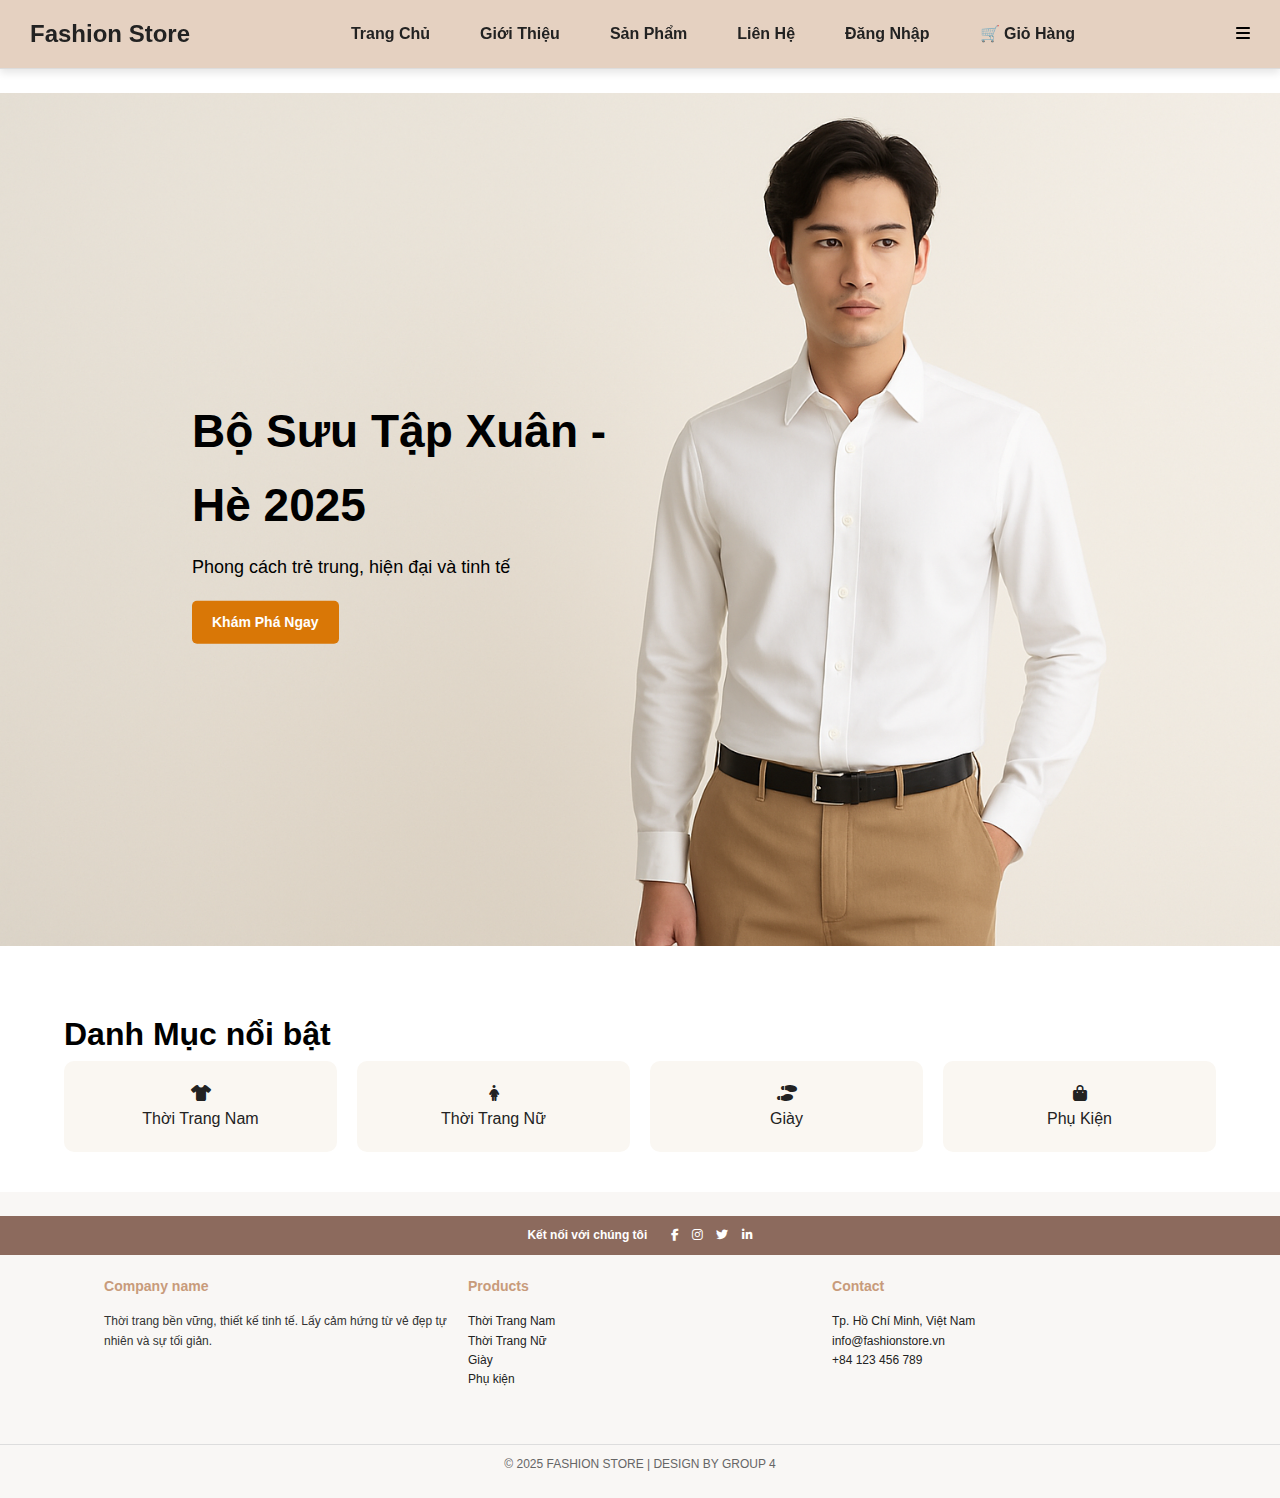
<file: index.html>
<!DOCTYPE html>
<html lang="en">
  <head>
    <meta charset="UTF-8" />
    <meta name="viewport" content="width=device-width, initial-scale=1.0" />
    <title>Fashion Store</title>
    <link rel="stylesheet" href="access/css/base.css" />
    <link rel="stylesheet" href="access/css/index.css" />

    <!-- Font Awesome CDN -->
    <link
      rel="stylesheet"
      href="https://cdnjs.cloudflare.com/ajax/libs/font-awesome/6.5.0/css/all.min.css"
    />
  </head>
  <body>
    <header class="navbar">
      <nav class="navbar__container">
        <a href="index.html" class="navbar__logo">Fashion Store</a>
        <ul class="navbar__menu">
          <li class="navbar__item">
            <a href="index.html" class="navbar__link">Trang Chủ</a>
          </li>

          <li class="navbar__item">
            <a href="about.html" class="navbar__link">Giới Thiệu</a>
          </li>

          <li class="navbar__item">
            <a href="product.html" class="navbar__link">Sản Phẩm</a>
          </li>

          <li class="navbar__item">
            <a href="contact.html" class="navbar__link">Liên Hệ</a>
          </li>

          <li class="navbar__item">
            <a href="login.html" class="navbar__link">Đăng Nhập</a>
          </li>

          <li class="navbar__item">
            <a href="cart.html" class="navbar__link navbar__link--cart"
              >🛒 Giỏ Hàng</a
            >
          </li>
        </ul>
        <div class="navbar_menu">
          <i class="fa-solid fa-bars"></i>
        </div>
      </nav>
    </header>
    <main>
      <!-- banner -->
      <section class="banner">
        <div>
          <img
            class="banner__img"
            src="access/imgs/model.png"
            alt="model img"
          />
        </div>
        <div class="banner__text">
          <h1 class="banner__tilte mb-2">Bộ Sưu Tập Xuân - Hè 2025</h1>
          <p class="banner__subtitle mb-4">
            Phong cách trẻ trung, hiện đại và tinh tế
          </p>
          <a href="product.html" class="banner__btn btn primary"
            >Khám Phá Ngay</a
          >
        </div>
      </section>

      <section class="categories">
        <h1 class="categories_title">Danh Mục nổi bật</h1>
        <div class="categories_list">
          <a href="product.html" class="category">
            <i class="fa-solid fa-shirt"></i>
            <p>Thời Trang Nam</p>
          </a>
          <a href="product.html" class="category">
            <i class="fa-solid fa-person-dress"></i>
            <p>Thời Trang Nữ</p>
          </a>
          <a href="product.html" class="category">
            <i class="fa-solid fa-shoe-prints"></i>
            <p>Giày</p>
          </a>
          <a href="product.html" class="category">
            <i class="fa-solid fa-bag-shopping"></i>
            <p>Phụ Kiện</p>
          </a>
        </div>
      </section>
    </main>
    <footer class="footer">
      <div class="footer__top">
        <div class="footer__social">
          <span class="footer__social--text">Kết nối với chúng tôi</span>
          <a class="footer__social--link" href="#"
            ><i class="fa-brands fa-facebook-f"></i
          ></a>
          <a class="footer__social--link" href="#"
            ><i class="fa-brands fa-instagram"></i
          ></a>
          <a class="footer__social--link" href="#"
            ><i class="fa-brands fa-twitter"></i
          ></a>
          <a class="footer__social--link" href="#"
            ><i class="fa-brands fa-linkedin-in"></i
          ></a>
        </div>
      </div>
      <div class="footer__content">
        <div class="footer__column footer__company">
          <h3 class="footter__title">Company name</h3>
          <p class="footer__text">
            Thời trang bền vững, thiết kế tinh tế. Lấy cảm hứng từ vẻ đẹp tự
            nhiên và sự tối giản.
          </p>
        </div>

        <div class="footer__column footer__product">
          <h3 class="footter__title">Products</h3>
          <ul class="footer__list">
            <li class="footer__items">
              <a class="footer__items" href="product.html">Thời Trang Nam</a>
            </li>
            <li class="footer__items">
              <a class="footer__items" href="product.html">Thời Trang Nữ</a>
            </li>
            <li class="footer__items">
              <a class="footer__items" href="product.html">Giày</a>
            </li>
            <li class="footer__items">
              <a class="footer__items" href="product.html">Phụ kiện</a>
            </li>
          </ul>
        </div>

        <div class="footer__column footer__contact">
          <h3 class="footter__title">Contact</h3>
          <ul class="footer__list">
            <li class="footer__items">Tp. Hồ Chí Minh, Việt Nam</li>
            <li class="footer__items">info@fashionstore.vn</li>
            <li class="footer__items">+84 123 456 789</li>
          </ul>
        </div>
      </div>
      <div class="footer__bottom">
        <p class="footer__coppyright">
          © 2025 FASHION STORE | DESIGN BY GROUP 4
        </p>
      </div>
    </footer>
  </body>
</html>
</file>
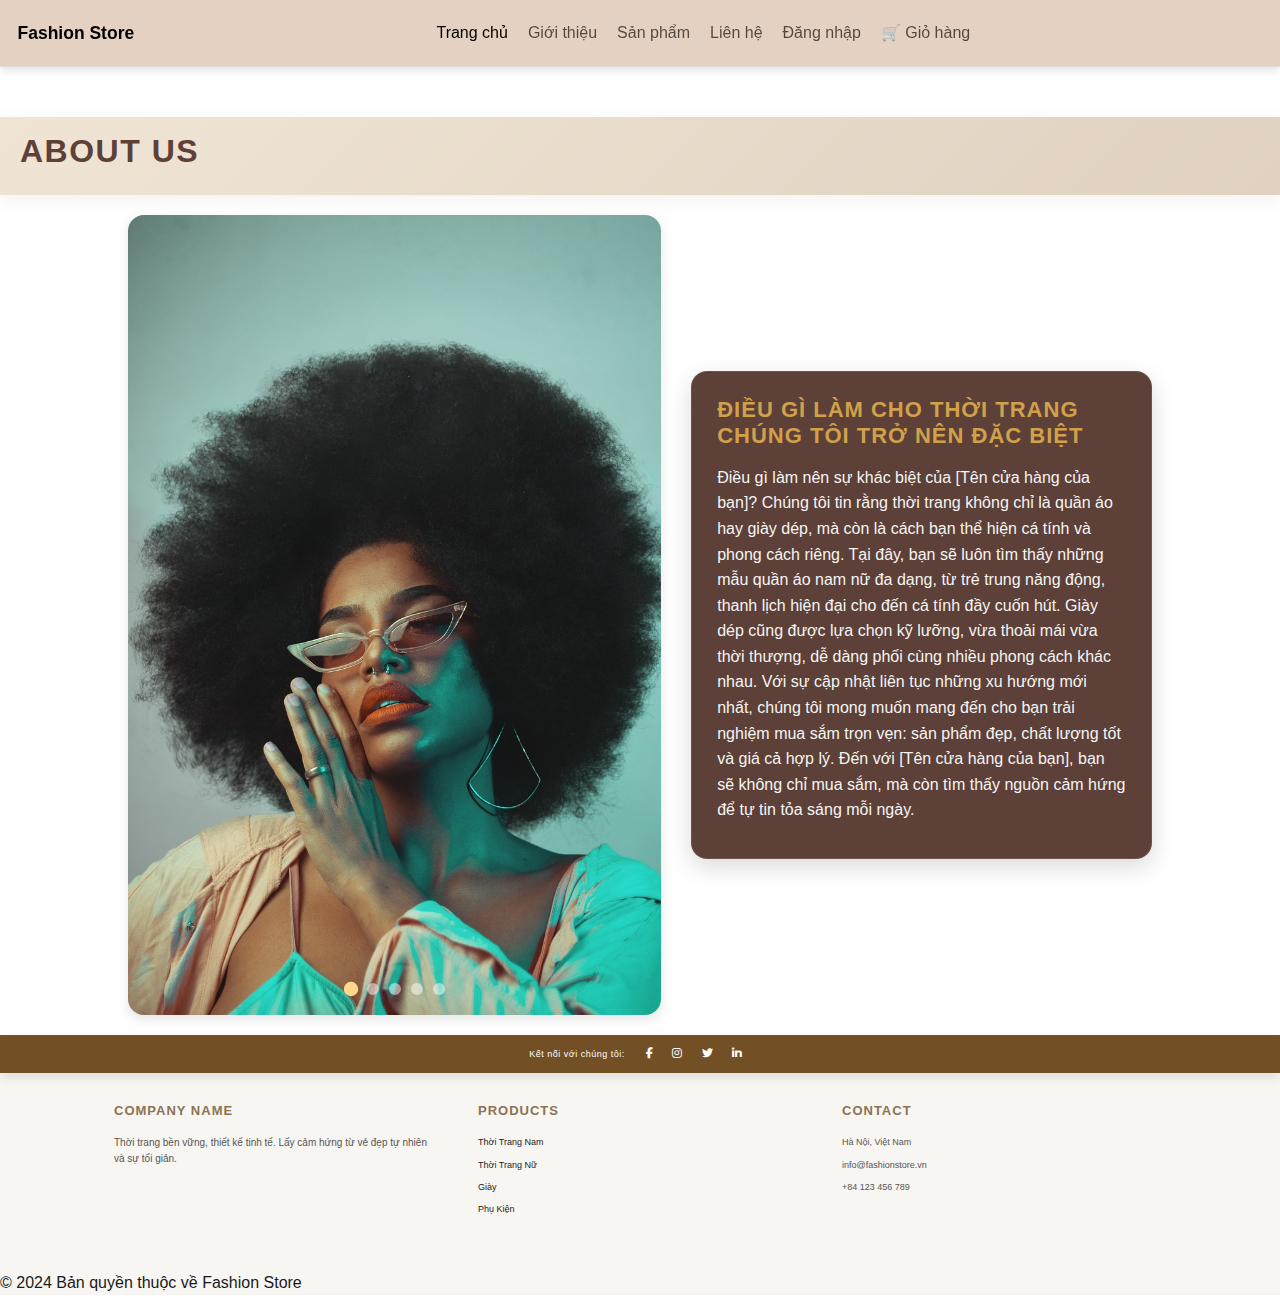
<file: about.html>
<!DOCTYPE html>
<html lang="en">
  <head>
    <meta charset="UTF-8" />
    <meta name="viewport" content="width=device-width, initial-scale=1.0" />
    <title>Document</title>
    <link
      href="https://cdn.jsdelivr.net/npm/bootstrap@5.3.3/dist/css/bootstrap.min.css"
      rel="stylesheet"
    />

    <link rel="stylesheet" href="access/css/base.css" />
    <link rel="stylesheet" href="access/css/about.css" />
    <link rel="stylesheet" href="access/css/index.css" />
    <link
      rel="stylesheet"
      href="https://cdnjs.cloudflare.com/ajax/libs/font-awesome/6.5.1/css/all.min.css"
      integrity="sha512-..."
      crossorigin="anonymous"
    />
  </head>
  <body>
    <header>
      <nav class="navbar navbar-expand-lg px-3 py-4 fixed-top">
        <div class="container-fluid">
          <a href="index.html" class="navbar-brand fs-3 fw-bold"
            >Fashion Store</a
          >
          <button
            class="navbar-toggler"
            type="button"
            data-bs-toggle="collapse"
            data-bs-target="#navbarNav"
          >
            <span class="navbar-toggler-icon"></span>
          </button>

          <div
            class="collapse navbar-collapse justify-content-lg-center justify-content-center text-center"
            id="navbarNav"
          >
            <ul class="navbar-nav gap-3">
              <li class="nav-item">
                <a class="nav-link active" aria-current="page" href="index.html"
                  >Trang chủ</a
                >
              </li>
              <li class="nav-item">
                <a class="nav-link" href="about.html">Giới thiệu</a>
              </li>
              <li class="nav-item">
                <a class="nav-link" href="product.html">Sản phẩm</a>
              </li>
              <li class="nav-item">
                <a class="nav-link" href="contact.html">Liên hệ</a>
              </li>
              <li class="nav-item">
                <a class="nav-link" href="login.html">Đăng nhập</a>
              </li>
              <li class="nav-item">
                <a class="nav-link" href="cart.html">🛒 Giỏ hàng</a>
              </li>
            </ul>
          </div>
        </div>
      </nav>
    </header>
    <main>
      <section class="section">
        <h1>ABOUT US</h1>
      </section>

      <div class="container">
        <div class="img-section">
          <div class="slideshow">
            <div class="slide active">
              <img
                src="access/img/woman-6466907_1280.jpg"
                alt="Fashion Model 1"
              />
            </div>
            <div class="slide">
              <img
                src="access/img/fashion-model-looks-at-camera.jpg"
                alt="Fashion Model 2"
              />
            </div>
            <div class="slide">
              <img
                src="access/img/woman-9230049_1280.jpg"
                alt="Fashion Model 3"
              />
            </div>
            <div class="slide">
              <img
                src="access/img/man-9182458_1280.jpg"
                alt="Fashion Model 4"
              />
            </div>
            <div class="slide">
              <img
                src="access/img/pexels-frendsmans-1926769.jpg"
                alt="Fashion Model 5"
              />
            </div>

            <!-- Dots điều hướng -->
            <div class="dots">
              <span class="dot active"></span>
              <span class="dot"></span>
              <span class="dot"></span>
              <span class="dot"></span>
              <span class="dot"></span>
            </div>
          </div>
        </div>

        <div class="content-section">
          <h2>Điều gì làm cho thời trang chúng tôi trở nên đặc biệt</h2>
          <p>
            Điều gì làm nên sự khác biệt của [Tên cửa hàng của bạn]? Chúng tôi
            tin rằng thời trang không chỉ là quần áo hay giày dép, mà còn là
            cách bạn thể hiện cá tính và phong cách riêng. Tại đây, bạn sẽ luôn
            tìm thấy những mẫu quần áo nam nữ đa dạng, từ trẻ trung năng động,
            thanh lịch hiện đại cho đến cá tính đầy cuốn hút. Giày dép cũng được
            lựa chọn kỹ lưỡng, vừa thoải mái vừa thời thượng, dễ dàng phối cùng
            nhiều phong cách khác nhau. Với sự cập nhật liên tục những xu hướng
            mới nhất, chúng tôi mong muốn mang đến cho bạn trải nghiệm mua sắm
            trọn vẹn: sản phẩm đẹp, chất lượng tốt và giá cả hợp lý. Đến với
            [Tên cửa hàng của bạn], bạn sẽ không chỉ mua sắm, mà còn tìm thấy
            nguồn cảm hứng để tự tin tỏa sáng mỗi ngày.
          </p>
        </div>
      </div>
    </main>
    <footer>
      <div class="social-bar">
        <span>Kết nối với chúng tôi:</span>
        <a href="#"><i class="fab fa-facebook-f"></i></a>
        <a href="#"><i class="fab fa-instagram"></i></a>
        <a href="#"><i class="fab fa-twitter"></i></a>
        <a href="#"><i class="fab fa-linkedin-in"></i></a>
      </div>

      <!-- Nội dung chính -->
      <div class="footer-content">
        <div class="footer-column">
          <h4>COMPANY NAME</h4>
          <p>
            Thời trang bền vững, thiết kế tinh tế. Lấy cảm hứng từ vẻ đẹp tự
            nhiên và sự tối giản.
          </p>
        </div>

        <div class="footer-column">
          <h4>PRODUCTS</h4>
          <ul>
            <li><a href="#">Thời Trang Nam</a></li>
            <li><a href="#">Thời Trang Nữ</a></li>
            <li><a href="#">Giày</a></li>
            <li><a href="#">Phụ Kiện</a></li>
          </ul>
        </div>

        <div class="footer-column">
          <h4>CONTACT</h4>
          <ul>
            <li><i class="icon-location"></i> Hà Nội, Việt Nam</li>
            <li><i class="icon-email"></i> info@fashionstore.vn</li>
            <li><i class="icon-phone"></i> +84 123 456 789</li>
          </ul>
        </div>
      </div>
      <p>&copy; 2024 Bản quyền thuộc về Fashion Store</p>
    </footer>
    <script src="access/script/about.js"></script>
    <script
      src="https://cdn.jsdelivr.net/npm/@popperjs/core@2.11.8/dist/umd/popper.min.js"
      integrity="sha384-I7E8VVD/ismYTF4hNIPjVp/Zjvgyol6VFvRkX/vR+Vc4jQkC+hVqc2pM8ODewa9r"
      crossorigin="anonymous"
    ></script>
    <script
      src="https://cdn.jsdelivr.net/npm/bootstrap@5.3.8/dist/js/bootstrap.min.js"
      integrity="sha384-G/EV+4j2dNv+tEPo3++6LCgdCROaejBqfUeNjuKAiuXbjrxilcCdDz6ZAVfHWe1Y"
      crossorigin="anonymous"
    ></script>
  </body>
</html>
</file>
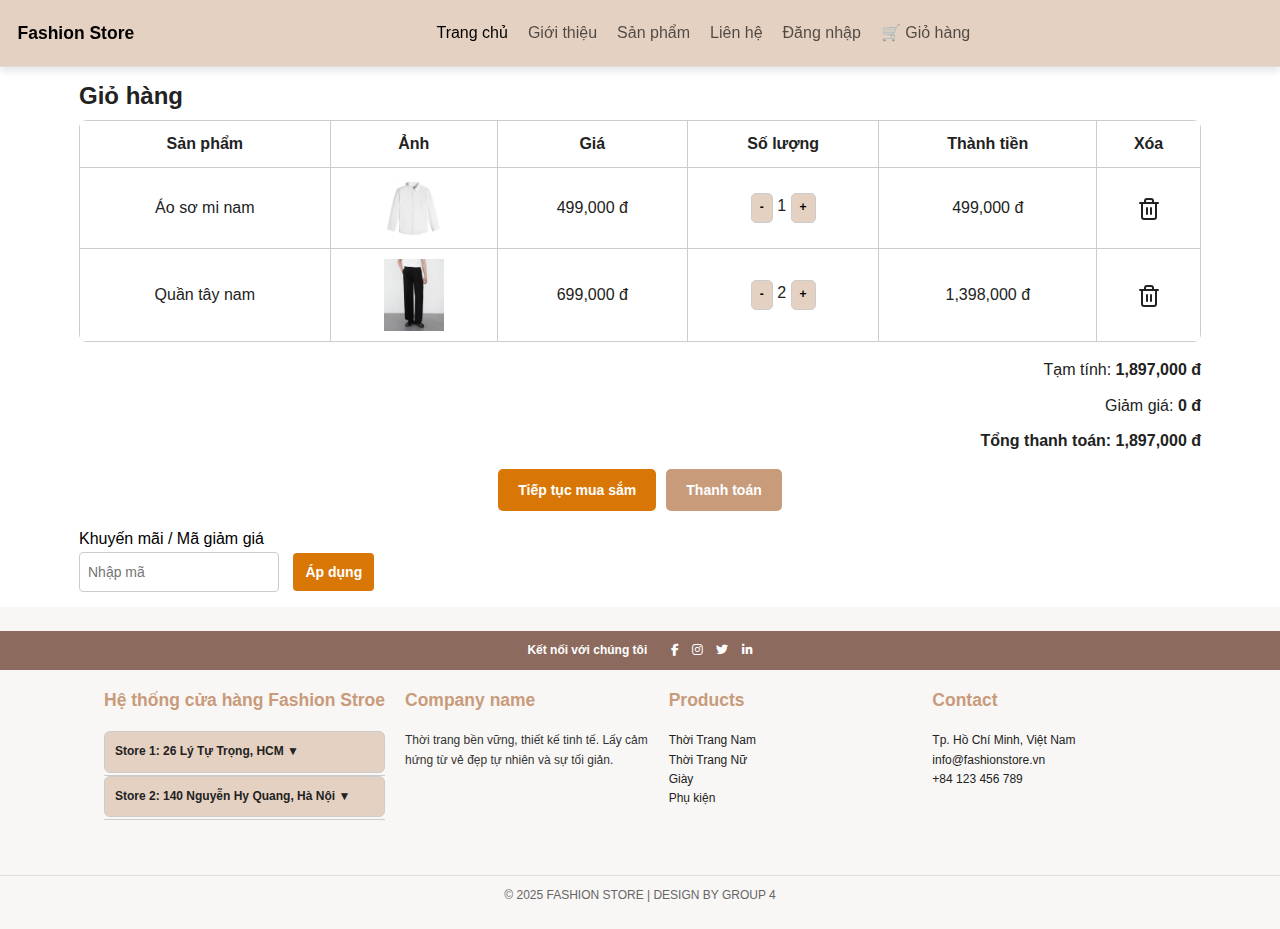
<file: cart.html>
<!DOCTYPE html>
<html lang="vi">
  <head>
    <meta charset="UTF-8" />
    <meta name="viewport" content="width=device-width, initial-scale=1.0" />
    <title>Giỏ hàng</title>
    <link
      href="https://cdn.jsdelivr.net/npm/bootstrap@5.3.3/dist/css/bootstrap.min.css"
      rel="stylesheet"
    />

    <link rel="stylesheet" href="access/css/base.css" />
    <link rel="stylesheet" href="access/css/cart.css" />
    <link rel="stylesheet" href="access/css/index.css" />

    <!-- Font Awesome CDN -->
    <link
      rel="stylesheet"
      href="https://cdnjs.cloudflare.com/ajax/libs/font-awesome/6.5.0/css/all.min.css"
    />
  </head>

  <body>
    <!-- ==========================
         HEADER
         .cart-header             : toàn bộ header giỏ hàng
         .cart-header__row        : chứa logo và menu
         .cart-header__logo       : logo
         .cart-header__nav        : menu điều hướng
    =========================== -->
    <header>
      <nav class="navbar navbar-expand-lg px-3 py-4 fixed-top">
        <div class="container-fluid">
          <a href="index.html" class="navbar-brand fs-3 fw-bold"
            >Fashion Store</a
          >
          <button
            class="navbar-toggler"
            type="button"
            data-bs-toggle="collapse"
            data-bs-target="#navbarNav"
          >
            <span class="navbar-toggler-icon"></span>
          </button>

          <div
            class="collapse navbar-collapse justify-content-lg-center justify-content-center text-center"
            id="navbarNav"
          >
            <ul class="navbar-nav gap-3">
              <li class="nav-item">
                <a class="nav-link active" aria-current="page" href="index.html"
                  >Trang chủ</a
                >
              </li>
              <li class="nav-item">
                <a class="nav-link" href="about.html">Giới thiệu</a>
              </li>
              <li class="nav-item">
                <a class="nav-link" href="product.html">Sản phẩm</a>
              </li>
              <li class="nav-item">
                <a class="nav-link" href="contact.html">Liên hệ</a>
              </li>
              <li class="nav-item">
                <a class="nav-link" href="login.html">Đăng nhập</a>
              </li>
              <li class="nav-item">
                <a class="nav-link" href="cart.html">🛒 Giỏ hàng</a>
              </li>
            </ul>
          </div>
        </div>
      </nav>
    </header>
    <!-- ==========================
         MAIN CONTENT
         .cart-main                : container chính của trang giỏ hàng
    =========================== -->
    <main class="cart-main container mt-4 mb-4">
      <!-- Tiêu đề -->
      <!-- .cart-title              : tiêu đề chính "Giỏ hàng" -->
      <h1 class="cart-title mb-3">Giỏ hàng</h1>

      <!-- Bảng giỏ hàng -->
      <!-- .cart-table-wrapper      : khung chứa bảng, có scroll ngang nếu cần -->
      <!-- .cart-table              : bảng hiển thị sản phẩm -->
      <!-- .cart-item               : mỗi hàng sản phẩm -->
      <!-- .cart-item__image        : ảnh sản phẩm -->
      <!-- .cart-item__qty-btn      : nút +/- số lượng -->
      <!-- .cart-item__qty          : hiển thị số lượng -->
      <!-- .cart-item__remove       : nút xóa sản phẩm -->
      <div class="cart-table-wrapper">
        <table class="cart-table mb-4">
          <thead>
            <tr>
              <th>Sản phẩm</th>
              <th>Ảnh</th>
              <th>Giá</th>
              <th>Số lượng</th>
              <th>Thành tiền</th>
              <th>Xóa</th>
            </tr>
          </thead>
          <tbody>
            <tr class="cart-item">
              <td>Áo sơ mi nam</td>
              <td>
                <img
                  src="./access/img/ao-so-mi.jpg"
                  alt="Áo sơ mi"
                  class="cart-item__image"
                />
              </td>
              <td>499,000 đ</td>
              <td>
                <button class="cart-item__qty-btn">-</button>
                <span class="cart-item__qty">1</span>
                <button class="cart-item__qty-btn">+</button>
              </td>
              <td>499,000 đ</td>
              <td>
                <button class="cart-item__remove">
                  <!-- SVG icon thùng rác -->
                  <svg
                    xmlns="http://www.w3.org/2000/svg"
                    width="24"
                    height="24"
                    viewBox="0 0 24 24"
                    fill="none"
                    stroke="currentColor"
                    stroke-width="2"
                    stroke-linecap="round"
                    stroke-linejoin="round"
                    class="lucide lucide-trash-2"
                  >
                    <path d="M10 11v6" />
                    <path d="M14 11v6" />
                    <path d="M19 6v14a2 2 0 0 1-2 2H7a2 2 0 0 1-2-2V6" />
                    <path d="M3 6h18" />
                    <path d="M8 6V4a2 2 0 0 1 2-2h4a2 2 0 0 1 2 2v2" />
                  </svg>
                </button>
              </td>
            </tr>

            <tr class="cart-item">
              <td>Quần tây nam</td>
              <td>
                <img
                  src="access/img/quan-tay.jpg"
                  alt="Quần tây"
                  class="cart-item__image"
                />
              </td>
              <td>699,000 đ</td>
              <td>
                <button class="cart-item__qty-btn">-</button>
                <span class="cart-item__qty">2</span>
                <button class="cart-item__qty-btn">+</button>
              </td>
              <td>1,398,000 đ</td>
              <td>
                <button class="cart-item__remove">
                  <!-- SVG icon thùng rác -->
                  <svg
                    xmlns="http://www.w3.org/2000/svg"
                    width="24"
                    height="24"
                    viewBox="0 0 24 24"
                    fill="none"
                    stroke="currentColor"
                    stroke-width="2"
                    stroke-linecap="round"
                    stroke-linejoin="round"
                    class="lucide lucide-trash-2"
                  >
                    <path d="M10 11v6" />
                    <path d="M14 11v6" />
                    <path d="M19 6v14a2 2 0 0 1-2 2H7a2 2 0 0 1-2-2V6" />
                    <path d="M3 6h18" />
                    <path d="M8 6V4a2 2 0 0 1 2-2h4a2 2 0 0 1 2 2v2" />
                  </svg>
                </button>
              </td>
            </tr>
          </tbody>
        </table>
      </div>

      <!-- Tổng cộng -->
      <!-- .cart-summary            : hiển thị tạm tính, giảm giá, tổng thanh toán -->
      <div class="cart-summary mb-4 text-right">
        <p>Tạm tính: <strong>1,897,000 đ</strong></p>
        <p>Giảm giá: <strong>0 đ</strong></p>
        <p><b>Tổng thanh toán: 1,897,000 đ</b></p>
      </div>

      <!-- Nút hành động -->
      <!-- .cart-actions            : container các nút hành động -->
      <!-- .cart-actions__btn        : nút chung -->
      <!-- .cart-actions__btn--primary : nút thanh toán -->
      <!-- .cart-actions__btn--accent  : nút tiếp tục mua sắm -->

      <div class="cart-actions text-center mb-4">
        <a
          href="product.html"
          class="cart-actions__btn cart-actions__btn--accent"
        >
          Tiếp tục mua sắm
        </a>
        <a
          href="javascript:void(0)"
          class="cart-actions__btn cart-actions__btn--primary"
          onclick="window.location.reload();"
        >
          Thanh toán
        </a>
      </div>

      <!-- Khuyến mãi -->
      <!-- .cart-discount           : container nhập mã giảm giá -->
      <!-- .cart-discount__input     : input nhập mã -->
      <!-- .cart-discount__btn       : nút áp dụng -->
      <!-- .cart-discount__btn--accent : nút áp dụng màu accent -->
      <div class="cart-discount mb-4">
        <label for="discount">Khuyến mãi / Mã giảm giá</label><br />
        <input
          type="text"
          id="discount"
          class="cart-discount__input"
          placeholder="Nhập mã"
        />
        <button
          type="button"
          class="cart-discount__btn cart-discount__btn--accent"
          onclick="window.location.reload();"
        >
          Áp dụng
        </button>
      </div>
    </main>
    <!-- HỆ THỐNG CỬA HÀNG (Accordion) -->
    <!-- .cart-store-locations          : section chứa danh sách cửa hàng -->
    <!-- .cart-store-accordion__item     : mỗi cửa hàng 1 item -->
    <!-- .cart-store-accordion__toggle   : checkbox ẩn điều khiển mở/đóng -->
    <!-- .cart-store-accordion__label    : nhãn cửa hàng có mũi tên -->
    <!-- .cart-store-accordion__content  : nội dung chi tiết cửa hàng -->
    <!-- .cart-store-accordion__social-links : danh sách social links -->
    <!-- FOOTER -->
    <!-- .cart-footer              : footer của trang giỏ hàng -->
    <footer class="footer">
      <div class="footer__top">
        <div class="footer__social">
          <span class="footer__social--text">Kết nối với chúng tôi</span>
          <a class="footer__social--link" href="#"
            ><i class="fa-brands fa-facebook-f"></i
          ></a>
          <a class="footer__social--link" href="#"
            ><i class="fa-brands fa-instagram"></i
          ></a>
          <a class="footer__social--link" href="#"
            ><i class="fa-brands fa-twitter"></i
          ></a>
          <a class="footer__social--link" href="#"
            ><i class="fa-brands fa-linkedin-in"></i
          ></a>
        </div>
      </div>
      <div class="footer__content">
        <section class="cart-store-locations mb-4">
          <h3 class="footter__title">Hệ thống cửa hàng Fashion Stroe</h3>

          <!-- Store 1 -->
          <div class="cart-store-accordion__item">
            <input
              type="checkbox"
              id="store1"
              class="cart-store-accordion__toggle"
            />
            <label for="store1" class="cart-store-accordion__label">
              Store 1: 26 Lý Tự Trọng, HCM ▼
            </label>
            <div class="cart-store-accordion__content">
              <p>Email: store1@fashionstore.com</p>
              <p>Hotline: 1900 1234</p>
            </div>
          </div>

          <!-- Store 2 -->
          <div class="cart-store-accordion__item">
            <input
              type="checkbox"
              id="store2"
              class="cart-store-accordion__toggle"
            />
            <label for="store2" class="cart-store-accordion__label">
              Store 2: 140 Nguyễn Hy Quang, Hà Nội ▼
            </label>
            <div class="cart-store-accordion__content">
              <p>Email: store2@fashionstore.com</p>
              <p>Hotline: 1900 5678</p>
            </div>
          </div>
        </section>
        <div class="footer__column footer__company">
          <h3 class="footter__title">Company name</h3>
          <p class="footer__text">
            Thời trang bền vững, thiết kế tinh tế. Lấy cảm hứng từ vẻ đẹp tự
            nhiên và sự tối giản.
          </p>
        </div>

        <div class="footer__column footer__product">
          <h3 class="footter__title">Products</h3>
          <ul class="footer__list">
            <li class="footer__items">
              <a class="footer__items" href="product.html">Thời Trang Nam</a>
            </li>
            <li class="footer__items">
              <a class="footer__items" href="product.html">Thời Trang Nữ</a>
            </li>
            <li class="footer__items">
              <a class="footer__items" href="product.html">Giày</a>
            </li>
            <li class="footer__items">
              <a class="footer__items" href="product.html">Phụ kiện</a>
            </li>
          </ul>
        </div>

        <div class="footer__column footer__contact">
          <h3 class="footter__title">Contact</h3>
          <ul class="footer__list">
            <li class="footer__items">Tp. Hồ Chí Minh, Việt Nam</li>
            <li class="footer__items">info@fashionstore.vn</li>
            <li class="footer__items">+84 123 456 789</li>
          </ul>
        </div>
      </div>
      <div class="footer__bottom">
        <p class="footer__coppyright">
          © 2025 FASHION STORE | DESIGN BY GROUP 4
        </p>
      </div>
    </footer>
    <script
      src="https://cdn.jsdelivr.net/npm/@popperjs/core@2.11.8/dist/umd/popper.min.js"
      integrity="sha384-I7E8VVD/ismYTF4hNIPjVp/Zjvgyol6VFvRkX/vR+Vc4jQkC+hVqc2pM8ODewa9r"
      crossorigin="anonymous"
    ></script>
    <script
      src="https://cdn.jsdelivr.net/npm/bootstrap@5.3.8/dist/js/bootstrap.min.js"
      integrity="sha384-G/EV+4j2dNv+tEPo3++6LCgdCROaejBqfUeNjuKAiuXbjrxilcCdDz6ZAVfHWe1Y"
      crossorigin="anonymous"
    ></script>
  </body>
</html>
</file>
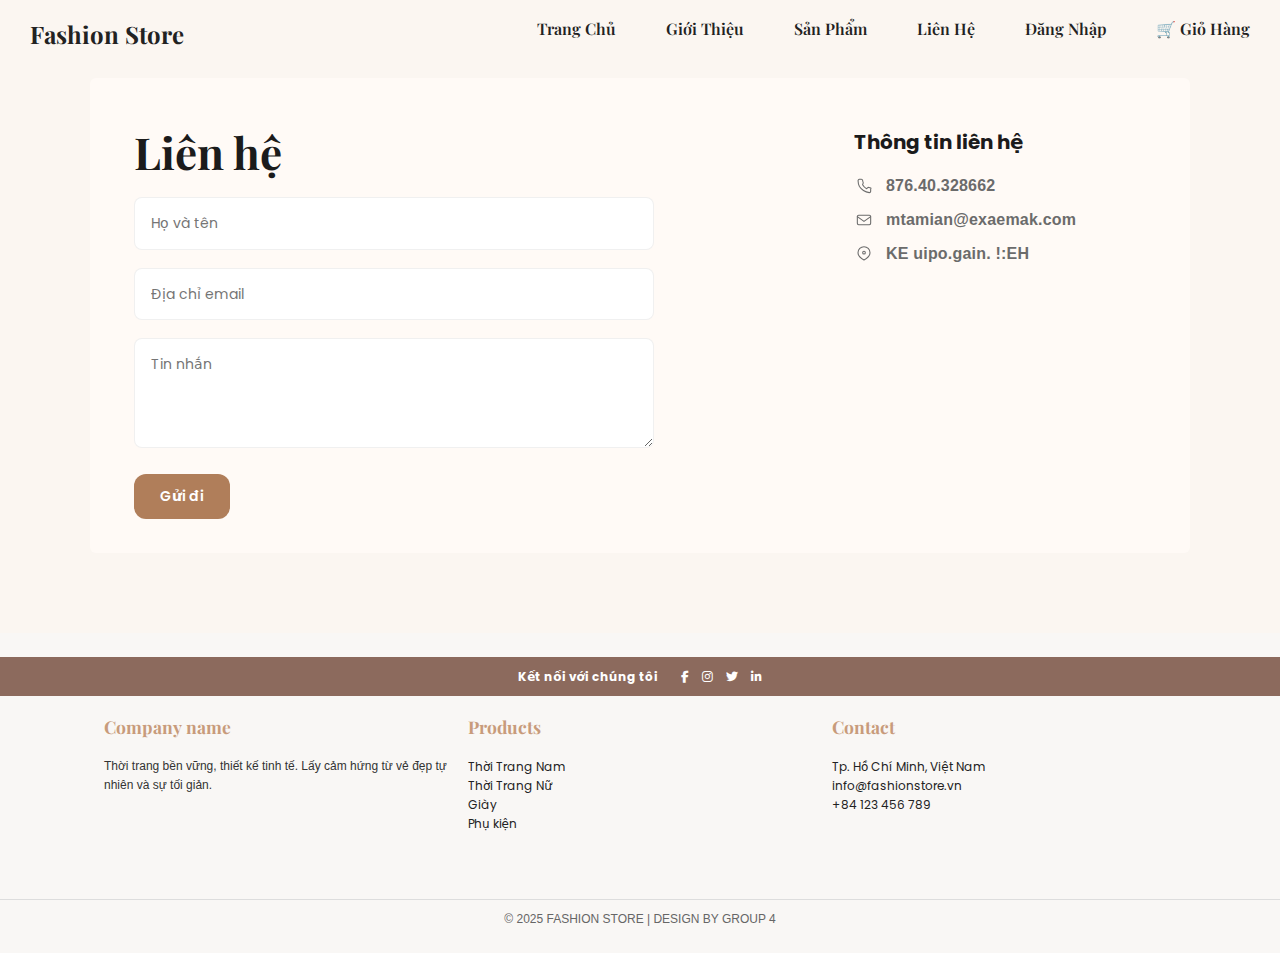
<file: contact.html>
<!DOCTYPE html>
<html lang="vi">
  <head>
    <meta charset="utf-8" />
    <meta name="viewport" content="width=device-width,initial-scale=1" />
    <title>Fashion Store - Contact</title>

    <!-- Booststrap -->
    <link
      href="https://cdn.jsdelivr.net/npm/bootstrap@5.3.3/dist/css/bootstrap.min.css"
      rel="stylesheet"
    />
    <!-- CSS -->
    <link rel="stylesheet" href="access/css/index.css" />
    <link rel="stylesheet" href="access/css/base.css" />
    <link rel="stylesheet" href="access/css/contact.css" />

    <!-- Font -->
    <link
      href="https://fonts.googleapis.com/css2?family=Poppins:wght@300;400;600;700&display=swap"
      rel="stylesheet"
    />

    <link
      href="https://fonts.googleapis.com/css2?family=Montserrat:wght@400;600;700&display=swap"
      rel="stylesheet"
    />
    <link
      href="https://fonts.googleapis.com/css2?family=Playfair+Display:wght@400;600;700&display=swap"
      rel="stylesheet"
    />

    <!-- Font Awesome CDN -->
    <link
      rel="stylesheet"
      href="https://cdnjs.cloudflare.com/ajax/libs/font-awesome/6.5.0/css/all.min.css"
    />
  </head>
  <body>
    <header class="Navbar">
      <nav
        class="navbar__container d-flex justify-content-between align-items-center"
      >
        <a href="index.html" class="navbar__logo">Fashion Store</a>

        <div class="navbar__toggle">
          <i class="fa-solid fa-bars"></i>
        </div>

        <ul class="navbar__menu d-flex">
          <li class="navbar__item">
            <a href="index.html" class="navbar__link">Trang Chủ</a>
          </li>

          <li class="navbar__item">
            <a href="about.html" class="navbar__link">Giới Thiệu</a>
          </li>

          <li class="navbar__item">
            <a href="product.html" class="navbar__link">Sản Phẩm</a>
          </li>

          <li class="navbar__item">
            <a href="contact.html" class="navbar__link">Liên Hệ</a>
          </li>

          <li class="navbar__item">
            <a href="login.html" class="navbar__link">Đăng Nhập</a>
          </li>

          <li class="navbar__item">
            <a href="cart.html" class="navbar__link navbar__link--cart"
              >🛒 Giỏ Hàng</a
            >
          </li>
        </ul>
      </nav>
    </header>

    <main>
      <section class="wrap" role="main">
        <div class="left">
          <h1 class="page-title">Liên hệ</h1>
          <form
            onsubmit="alert('Thông tin của bạn đã được gửi đi'); return false;"
          >
            <div class="field">
              <input type="text" placeholder="Họ và tên" required />
            </div>
            <div class="field">
              <input type="email" placeholder="Địa chỉ email" required />
            </div>
            <div class="field">
              <textarea placeholder="Tin nhắn" required></textarea>
            </div>
            <button class="btn" type="submit">Gửi đi</button>
          </form>
        </div>

        <aside class="right" aria-label="Thông tin liên hệ">
          <div class="info-title">Thông tin liên hệ</div>

          <div class="contact-list">
            <!-- phone -->
            <div class="contact-item">
              <div class="icon" aria-hidden="true">
                <svg
                  viewBox="0 0 24 24"
                  xmlns="http://www.w3.org/2000/svg"
                  aria-hidden="true"
                >
                  <path
                    d="M22 16.92v3a2 2 0 0 1-2.18 2 19.86 19.86 0 0 1-8.63-3.07 19.5 19.5 0 0 1-6-6A19.86 19.86 0 0 1 3.09 4.18 2 2 0 0 1 5 2h3a2 2 0 0 1 2 1.72c.12.98.37 1.94.72 2.84a2 2 0 0 1-.45 2.11L9.91 10.09a16 16 0 0 0 6 6l1.43-1.43a2 2 0 0 1 2.11-.45c.9.35 1.86.6 2.84.72A2 2 0 0 1 22 16.92z"
                  />
                </svg>
              </div>
              <p>876.40.328662</p>
            </div>

            <!-- email -->
            <div class="contact-item">
              <div class="icon" aria-hidden="true">
                <svg
                  viewBox="0 0 24 24"
                  xmlns="http://www.w3.org/2000/svg"
                  aria-hidden="true"
                >
                  <rect x="2" y="5" width="20" height="14" rx="2" ry="2"></rect>
                  <path d="M22 7l-10 7L2 7"></path>
                </svg>
              </div>
              <p>mtamian@exaemak.com</p>
            </div>

            <!-- location -->
            <div class="contact-item">
              <div class="icon" aria-hidden="true">
                <svg
                  viewBox="0 0 24 24"
                  xmlns="http://www.w3.org/2000/svg"
                  aria-hidden="true"
                >
                  <path
                    d="M21 10c0 6-9 11-9 11s-9-5-9-11a9 9 0 1 1 18 0z"
                  ></path>
                  <circle cx="12" cy="10" r="2"></circle>
                </svg>
              </div>
              <p>KE uipo.gain. !:EH</p>
            </div>
          </div>
        </aside>
      </section>
    </main>
    <footer class="footer">
      <div class="footer__top">
        <div class="footer__social">
          <span class="footer__social--text">Kết nối với chúng tôi</span>
          <a class="footer__social--link" href="#"
            ><i class="fa-brands fa-facebook-f"></i
          ></a>
          <a class="footer__social--link" href="#"
            ><i class="fa-brands fa-instagram"></i
          ></a>
          <a class="footer__social--link" href="#"
            ><i class="fa-brands fa-twitter"></i
          ></a>
          <a class="footer__social--link" href="#"
            ><i class="fa-brands fa-linkedin-in"></i
          ></a>
        </div>
      </div>
      <div class="footer__content d-flex justify-content-between flex-wrap">
        <div class="footer__column footer__company">
          <h3 class="footter__title">Company name</h3>
          <p class="footer__text">
            Thời trang bền vững, thiết kế tinh tế. Lấy cảm hứng từ vẻ đẹp tự
            nhiên và sự tối giản.
          </p>
        </div>

        <div class="footer__column footer__product">
          <h3 class="footter__title">Products</h3>
          <ul class="footer__list">
            <li class="footer__items">
              <a class="footer__items" href="product.html">Thời Trang Nam</a>
            </li>
            <li class="footer__items">
              <a class="footer__items" href="product.html">Thời Trang Nữ</a>
            </li>
            <li class="footer__items">
              <a class="footer__items" href="product.html">Giày</a>
            </li>
            <li class="footer__items">
              <a class="footer__items" href="product.html">Phụ kiện</a>
            </li>
          </ul>
        </div>

        <div class="footer__column footer__contact">
          <h3 class="footter__title">Contact</h3>
          <ul class="footer__list">
            <li class="footer__items">Tp. Hồ Chí Minh, Việt Nam</li>
            <li class="footer__items">info@fashionstore.vn</li>
            <li class="footer__items">+84 123 456 789</li>
          </ul>
        </div>
      </div>
      <div class="footer__bottom">
        <p class="footer__coppyright">
          © 2025 FASHION STORE | DESIGN BY GROUP 4
        </p>
      </div>
    </footer>
    <script>
      const toggle = document.querySelector(".navbar__toggle");
      const menu = document.querySelector(".navbar__menu");

      toggle.addEventListener("click", () => {
        menu.classList.toggle("active");
      });
    </script>
  </body>
</html>
</file>
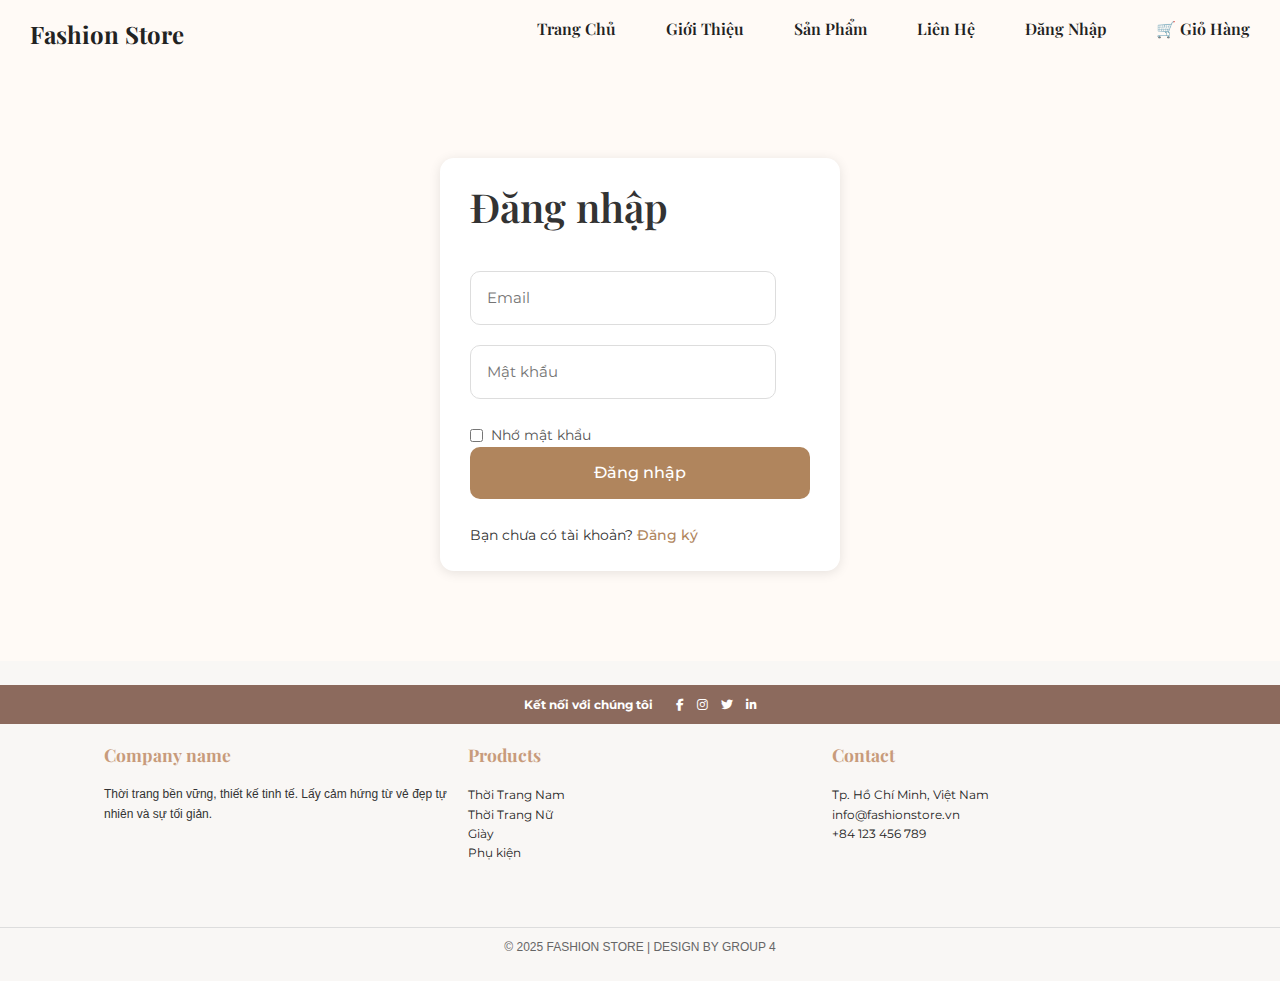
<file: login.html>
<!DOCTYPE html>
<html lang="vi">
  <head>
    <meta charset="UTF-8" />
    <meta name="viewport" content="width=device-width, initial-scale=1.0" />
    <title>Fashion Store - Login</title>

    <!-- Booststrap -->
    <link
      href="https://cdn.jsdelivr.net/npm/bootstrap@5.3.3/dist/css/bootstrap.min.css"
      rel="stylesheet"
    />

    <!-- CSS -->
    <link rel="stylesheet" href="access/css/base.css" />
    <link rel="stylesheet" href="access/css/index.css" />
    <link rel="stylesheet" href="access/css/login.css" />

    <!-- Font -->
    <link
      href="https://fonts.googleapis.com/css2?family=Montserrat:wght@400;600;700&display=swap"
      rel="stylesheet"
    />
    <link
      href="https://fonts.googleapis.com/css2?family=Playfair+Display:wght@400;600;700&display=swap"
      rel="stylesheet"
    />

    <link
      href="https://fonts.googleapis.com/css2?family=Montserrat:wght@400;500;600&display=swap"
      rel="stylesheet"
    />
    <link
      href="https://fonts.googleapis.com/css2?family=Montserrat:wght@400;500;600&display=swap"
      rel="stylesheet"
    />

    <!-- Font Awesome CDN -->
    <link
      rel="stylesheet"
      href="https://cdnjs.cloudflare.com/ajax/libs/font-awesome/6.5.0/css/all.min.css"
    />
  </head>
  <body>
    <header class="Navbar">
      <nav
        class="navbar__container d-flex justify-content-between align-items-center"
      >
        <a href="index.html" class="navbar__logo">Fashion Store</a>

        <div class="navbar__toggle">
          <i class="fa-solid fa-bars"></i>
        </div>

        <ul class="navbar__menu d-flex">
          <li class="navbar__item">
            <a href="index.html" class="navbar__link">Trang Chủ</a>
          </li>

          <li class="navbar__item">
            <a href="about.html" class="navbar__link">Giới Thiệu</a>
          </li>

          <li class="navbar__item">
            <a href="product.html" class="navbar__link">Sản Phẩm</a>
          </li>

          <li class="navbar__item">
            <a href="contact.html" class="navbar__link">Liên Hệ</a>
          </li>

          <li class="navbar__item">
            <a href="login.html" class="navbar__link">Đăng Nhập</a>
          </li>

          <li class="navbar__item">
            <a href="cart.html" class="navbar__link navbar__link--cart"
              >🛒 Giỏ Hàng</a
            >
          </li>
        </ul>
      </nav>
    </header>
    <main>
      <div class="container">
        <!-- Box đăng nhập -->
        <div class="box" id="login-form">
          <h2>Đăng nhập</h2>
          <form>
            <div class="form-group">
              <input type="email" name="email" placeholder="Email" />

              <input type="password" name="password" placeholder="Mật khẩu" />
            </div>
            <label><input type="checkbox" /> Nhớ mật khẩu</label>
            <div class="form-group">
              <button type="submit" class="btn login_btn">Đăng nhập</button>
            </div>
            <div class="note">
              Bạn chưa có tài khoản? <a href="#" id="login">Đăng ký</a>
            </div>
          </form>
        </div>

        <!-- Box đăng ký -->
        <div class="box form-none" id="register-form">
          <h2>Đăng ký</h2>
          <form>
            <div class="form-group">
              <input type="text" placeholder="Họ và tên" required />

              <input type="email" placeholder="Email" required />

              <input type="tel" placeholder="Số điện thoại" required />

              <input type="password" placeholder="Mật khẩu" required />
            </div>
            <div class="form-group">
              <button type="submit" class="btn-register">Đăng ký</button>
            </div>
          </form>
        </div>
      </div>
    </main>
    <footer class="footer">
      <div class="footer__top">
        <div class="footer__social">
          <span class="footer__social--text">Kết nối với chúng tôi</span>
          <a class="footer__social--link" href="#"
            ><i class="fa-brands fa-facebook-f"></i
          ></a>
          <a class="footer__social--link" href="#"
            ><i class="fa-brands fa-instagram"></i
          ></a>
          <a class="footer__social--link" href="#"
            ><i class="fa-brands fa-twitter"></i
          ></a>
          <a class="footer__social--link" href="#"
            ><i class="fa-brands fa-linkedin-in"></i
          ></a>
        </div>
      </div>
      <div class="footer__content d-flex justify-content-between flex-wrap">
        <div class="footer__column footer__company">
          <h3 class="footter__title">Company name</h3>
          <p class="footer__text">
            Thời trang bền vững, thiết kế tinh tế. Lấy cảm hứng từ vẻ đẹp tự
            nhiên và sự tối giản.
          </p>
        </div>

        <div class="footer__column footer__product">
          <h3 class="footter__title">Products</h3>
          <ul class="footer__list">
            <li class="footer__items">
              <a class="footer__items" href="product.html">Thời Trang Nam</a>
            </li>
            <li class="footer__items">
              <a class="footer__items" href="product.html">Thời Trang Nữ</a>
            </li>
            <li class="footer__items">
              <a class="footer__items" href="product.html">Giày</a>
            </li>
            <li class="footer__items">
              <a class="footer__items" href="product.html">Phụ kiện</a>
            </li>
          </ul>
        </div>

        <div class="footer__column footer__contact">
          <h3 class="footter__title">Contact</h3>
          <ul class="footer__list">
            <li class="footer__items">Tp. Hồ Chí Minh, Việt Nam</li>
            <li class="footer__items">info@fashionstore.vn</li>
            <li class="footer__items">+84 123 456 789</li>
          </ul>
        </div>
      </div>
      <div class="footer__bottom">
        <p class="footer__coppyright">
          © 2025 FASHION STORE | DESIGN BY GROUP 4
        </p>
      </div>
    </footer>
    <script src="access/script/active-sidebar.js"></script>

    <script src="access/script/login.js"></script>
  </body>
</html>
</file>
<file: access/css/base.css>
/* ================================
   📘 Base CSS – Fashion Store
   Dùng chung cho tất cả các trang
================================ */

/* =====================
        Colors
===================== */

:root {
  /* Primary */
  --color-primary: #c89b7b; /* Nâu be sang trọng */
  --color-primary-dark: #8c6a5d;

  /* Secondary */
  --color-secondary: #e5d1c1; /* Be nhạt */
  --color-accent: #d97706; /* Cam đất */

  /* Neutral */
  --color-bg: #f9f7f5;
  --color-white: #ffffff;
  --color-black: #222222;
  --color-gray-dark: #555555;
  --color-gray-light: #cccccc;

  /* font style */
  --font-heading: "Playfair Display", sans-serif;
  --font-body: "Roboto", sans-serif;
}

/* =====================
    Reset cơ bản 
===================== */

html {
  font-size: 62.5%;
}

body {
  font-size: 1.6rem;
  font-family: var(--font-body);
  color: var(--main-text-color);
  background-color: var(--accent-color);
  line-height: 1.6;
  font-family: "Montserrat", sans-serif;
}

* {
  padding: 0;
  margin: 0;
  box-sizing: border-box;
}

/* =====================
        Tiêu đề
===================== */

h1,
h2,
h3,
h4 {
  font-family: var(--font-heading);
  font-weight: bold;
}

p {
  font-family: var(--font-body);
  font-size: 1.6rem;
  font-weight: 400;
}

/* =====================
   Utility Classes
===================== */
/* Margin top */
.mt-1 {
  margin-top: 5px;
}
.mt-2 {
  margin-top: 10px;
}
.mt-3 {
  margin-top: 15px;
}
.mt-4 {
  margin-top: 20px;
}

/* Margin bottom */
.mb-1 {
  margin-bottom: 5px;
}
.mb-2 {
  margin-bottom: 10px;
}
.mb-3 {
  margin-bottom: 15px;
}
.mb-4 {
  margin-bottom: 20px;
}

/* Text align */
.text-center {
  text-align: center;
}
.text-right {
  text-align: right;
}
.text-left {
  text-align: left;
}

/* =====================
   Container & Layouts
===================== */

.container {
  width: 90%;
  max-width: 120rem;
  margin: 0 auto;
  padding: 0 1.5rem;
}

.row {
  display: flex;
  flex-wrap: wrap;
  margin: -1rem;
}

.col {
  flex: 1;
  padding: 1rem;
}

/* =====================
        Button
===================== */

.btn {
  display: inline-block;
  padding: 1rem 2rem;
  border-radius: 0.5rem;
  border: none;
  text-decoration: none;
  font-size: 1.4rem;
  font-weight: bold;
  transition: 0.4s ease;
  cursor: pointer;
  transition: 0.2s ease;
}

.btn:hover {
  transform: scale(1.1);
}

.primary {
  background-color: var(--color-accent);
  color: #fff;
}

.primary:hover {
  color: var(--color-black);
}

.accent {
  background-color: var(--color-accent);
  color: #fff;
}

.accent:hover {
  background-color: #c0392b;
}
</file>
<file: access/css/index.css>
body {
  font-family: "Playfair Display", sans-serif;
}

.navbar {
  border-bottom: 1px solid #ddd;
  position: sticky;
  top: 0;
  z-index: 10;
  background-color: var(--color-secondary);
  box-shadow: 0 4px 8px rgba(0, 0, 0, 0.1);
}

.navbar__container {
  display: flex;
  justify-content: space-between;
  align-items: center;
  padding: 1.5rem 3rem;
}

.navbar__logo {
  font-family: var();
  font-size: 2.4rem;
  font-weight: bold;
  text-decoration: none;
  color: var(--color-black);
}

.navbar__toggle {
  display: none;
  cursor: pointer;
  font-size: 2rem;
}

.navbar__menu {
  list-style: none;
  display: flex;
  gap: 5rem;
}

.navbar__link {
  text-decoration: none;
  color: var(--color-black);
  font-weight: 600;
  transition: 0.3s ease;
}

.navbar__link:hover {
  color: var(--color-accent);
  transform: scale(1.05);
}

.banner {
  position: relative;
  height: 100vh;
  width: 100%;
  overflow: hidden;

  display: flex;
  flex-direction: row;
  align-items: center;
}

.banner__img {
  width: 100%;

  object-fit: cover;
  display: block;
}

.banner__text {
  position: absolute;
  top: 50%;
  left: 10%;
  transform: translateY(-50%);
  max-width: 45%;
  padding: 0 5%;
}

.banner__tilte {
  font-size: 4.6rem;
}

.banner__subtitle {
  font-size: 1.8rem;
}

.categories {
  padding: 4rem 5%;
}

.categories_list {
  display: flex;
  gap: 2rem;
}

.category {
  flex: 1;
  background-color: #faf7f2;
  color: var(--color-black);
  padding: 2rem;
  text-align: center;
  border-radius: 1rem;
  cursor: pointer;
  text-decoration: none;
  transition: all 0.3s ease;
}

.category:hover {
  transform: scale(1.1);
  background-color: var(--color-secondary);
}

.footer {
  background-color: var(--color-bg);
  color: #333;
  font-size: 1.2rem;
  padding: 2.4rem 0;
}

.footer__top {
  background-color: var(--color-primary-dark);
  text-align: center;
  padding: 1rem 2rem;
}

.footer__social--text {
  color: #fff;
  font-weight: bold;
  margin-right: 1rem;
}

.footer__social--link {
  color: #fff;
  margin-left: 1rem;
  transition: color 0.3s ease;
}

.footer__social--link:hover {
  color: #ccc;
}

.footer__content {
  display: flex;
  justify-content: space-between;
  gap: 2rem;
  padding: 2rem 5%;
  margin: 0 auto;
  flex-wrap: wrap;
  max-width: 120rem;
}

.footer__column {
  flex: 1;
  min-width: 20rem;
  margin-bottom: 1.5rem;
}

.footter__title {
  font-weight: bold;
  color: var(--color-primary);
  padding-bottom: 1.5rem;
}

.footer__text {
  font-size: 1.2rem;
}

.footer__list {
  list-style: none;
  padding: 0;
}

.footer__items {
  text-decoration: none;
  color: #222;
  cursor: pointer;
  transition: 0.3s ease;
}

.footer__items:hover {
  color: var(--color-accent);
  box-shadow: 0 0.5rem 1rem rgba(0, 0, 0, 0.05);
  transform: scale(1.03);
}

.footer__bottom {
  text-align: center;
  border-top: 1px solid #ddd;
  padding-top: 1rem;
  margin-top: 2rem;
}

.footer__coppyright {
  margin: 0;
  font-size: 1.2rem;
  color: #666;
}

@media (max-width: 76.8rem) {
  .navbar__toggle {
    display: block;
    z-index: 10;
    transition: border 0.2s ease-in-out;
  }

  .navbar__container {
    padding: 1rem 2rem;
  }

  .navbar__menu {
    position: fixed;
    top: 0;
    right: -100%;
    width: 70%;
    height: 100%;
    flex-direction: column;
    gap: 2rem;
    align-items: center;
    justify-content: center;
    box-shadow: -0.2rem 0 1rem rgba(0, 0, 0, 0.1);
    transition: right 0.2s ease;

    background-color: rgba(255, 255, 255, 0.8);
    backdrop-filter: blur(1rem);
  }

  .navbar__item {
    border-bottom: 2px solid #ddd;
  }

  .navbar__menu.active {
    display: flex;
    right: 0;
    border-bottom: 2px solid #ddd;
  }

  .banner {
    height: auto;

    gap: 6rem;
  }

  .banner__img {
    width: 100%;
    height: auto;
    object-fit: contain;
  }

  .banner__text {
    max-width: 40%;
    padding: 1.5rem;
  }

  .banner__tilte {
    font-size: 3.2rem;
  }

  .banner__subtitle {
    font-size: 1.4rem;
  }

  .banner__img {
    max-height: unset;
    width: 100%;
    margin-bottom: 2rem;
  }

  .categories_list {
    flex-wrap: wrap;
    justify-content: center;
  }

  .categories_title {
    font-size: 3.2rem;
  }

  .category {
    flex: 1 1 calc(50% - 2rem);
    min-width: 20rem;
  }

  .footer__content {
    flex-direction: column;
    align-items: center;
    text-align: center;
  }

  .footer__column {
    margin: 1.5rem 0;
  }

  .footer__social--text {
    display: block;
    margin-bottom: 1rem;
  }
}

@media (max-width: 40rem) {
  .navbar__menu {
    width: 100%;
  }

  .banner {
    height: auto;
    flex-direction: column;
  }

  .banner__text {
    position: static;
    transform: none;
    max-width: 100%;
  }

  .banner__tilte {
    font-size: 2.4rem;
  }

  .category {
    flex: 1 1 100%;
  }

  .footer {
    padding: 1.5rem 0;
  }

  .footer__top {
    text-align: center;
    padding: 1rem;
  }

  .footer__social--link {
    margin: 0 0.8rem;
  }

  .footer__content {
    padding: 1rem;
  }

  .footter__title {
    margin-bottom: 0.8rem;
  }

  .footer__bottom {
    padding: 0.8rem;
  }
}
</file>
<file: access/css/about.css>
.auth {
  display: flex;
  align-items: center; /* Căn giữa theo chiều dọc */
  gap: 1.5rem; /* Khoảng cách giữa các mục */
}

.auth a {
  color: #1a1a1a;
  text-decoration: none;
  font-family: "Montserrat", sans-serif;
  font-weight: 500;
  text-transform: uppercase;
  letter-spacing: 0.5px;
  font-size: 0.95rem;

  /* Đảm bảo chiều cao dòng bằng nhau */
  line-height: 1;
  padding: 0.6rem 0;
  margin: 0;

  transition: color 0.3s, transform 0.3s;
}

h1,
h2 {
  font-family: "Montserrat", sans-serif;
  font-weight: 700;
  text-transform: uppercase;
  letter-spacing: 1px;
}

.container {
  display: flex;
  min-height: 70vh;
  padding: 2rem 5%;
  gap: 3rem;
  align-items: center;
  justify-content: space-between;
}

main + footer {
  font-family: "Roboto", sans-serif;
  background-color: #f8f6f2;
  color: #1a1a1a;
  line-height: 1.6;
}

.section {
  margin-top: 5rem;
  padding: 1.5rem 2rem;
  background: linear-gradient(135deg, #f0e5d5 0%, #e0d1c0 100%);
  box-shadow: 0 4px 16px rgba(139, 115, 85, 0.1);
}

.section h1 {
  font-size: 3.2rem;
  color: #5d4037;
  margin-bottom: 1rem;
  font-weight: 700;
  text-align: center;
  letter-spacing: 1.5px;
  text-transform: uppercase;
  position: relative;
  display: inline-block;
}

.img-section {
  flex: 1;
  border-radius: 12px;
  overflow: hidden;
  box-shadow: 0 4px 12px rgba(0, 0, 0, 0.1);
  position: relative;
  height: 800px; /* 👈 THÊM DÒNG NÀY */
  width: 45%; /* Kiểm soát chiều rộng */
  max-width: 600px; /* Giới hạn tối đa */
}

.img-section img {
  width: 100%;
  height: 100%;
  object-fit: cover;
}

.slideshow {
  position: relative;
  width: 100%;
  height: 100%;
  overflow: hidden;
  border-radius: 16px;
  box-shadow: 0 8px 25px rgba(0, 0, 0, 0.15);
}

.slide {
  position: absolute;
  top: 0;
  left: 0;
  width: 100%;
  height: 100%;
  opacity: 0;
  transition: opacity 1.2s ease-in-out;
}

.slide.active {
  opacity: 1;
}

.dots {
  position: absolute;
  bottom: 20px;
  left: 50%;
  transform: translateX(-50%);
  display: flex;
  gap: 10px;
  z-index: 10;
}

.dot {
  width: 12px;
  height: 12px;
  border-radius: 50%;
  background-color: rgba(255, 255, 255, 0.5);
  cursor: pointer;
  transition: all 0.3s ease;
}

.dot.active {
  background-color: #ffd78c;
  transform: scale(1.2);
}
.content-section {
  width: 45%; /* Kiểm soát chiều rộng */
  max-width: 550px; /* Giới hạn tối đa */
  display: flex;
  flex-direction: column;
  justify-content: flex-start;
  align-items: flex-start;
  padding: 2.5rem;
  background-color: #5d4037; /* 👈 Màu nâu trầm sang trọng hơn (#724f24 → #5D4037) */
  color: #f5f5f5; /* Trắng ngà, dễ đọc hơn trên nền tối */
  border-radius: 16px;
  box-shadow: 0 8px 25px rgba(0, 0, 0, 0.15);
  text-align: left;
  margin-left: auto; /* 👈 Đẩy sang phải */
  border: 1px solid rgba(255, 255, 255, 0.1); /* Viền mờ tinh tế */
}

.content-section h2 {
  font-size: 2.2rem;
  margin-bottom: 1.5rem;
  color: #d1a04b;
}

.footer {
  background-color: #f8f6f2;
  color: #1a1a1a;
  padding-top: 2rem;
  border-top: 1px solid #e0dcc8;
  margin-top: 4rem;
  font-family: "Roboto", sans-serif;
  box-shadow: 0 -4px 12px rgba(0, 0, 0, 0.05);
  letter-spacing: 0.5px;
}

/* Thanh mạng xã hội */

.social-bar {
  background-color: #724f24;
  color: white;
  padding: 1rem 0;
  text-align: center;
  font-size: 0.9rem;
  letter-spacing: 0.5px;
  box-shadow: 0 4px 12px rgba(0, 0, 0, 0.1);
}
.social-bar span {
  margin-right: 1rem;
}

.social-bar a {
  color: white;
  margin: 0 0.8rem;
  font-size: 1.1rem;
  transition: transform 0.3s;
}

.social-bar a:hover {
  transform: scale(1.2);
  color: #e0dcc8;
}

/* Nội dung chính */
.footer-content {
  display: flex;
  flex-wrap: wrap;
  gap: 2rem;
  padding: 2rem 5%;
  max-width: 1200px;
  margin: 0 auto;
  justify-content: space-between;
}

.footer-column {
  flex: 1;
  min-width: 200px;
  margin-bottom: 1.5rem;
  transition: transform 0.3s ease;
  border-radius: 8px;
  padding: 1rem;
}

.footer-column h4 {
  font-size: 1.3rem;
  margin-bottom: 1.2rem;
  color: #8b7355;
  position: relative;
  padding-bottom: 0.5rem;
  font-weight: 700;
  text-transform: uppercase;
  letter-spacing: 1px;
}

.footer-column p {
  font-size: 1rem;
  line-height: 1.7;
  color: #555;
  line-height: 1.6;
  margin-bottom: 1rem;
}

.footer-column ul {
  list-style: none;
  padding: 0;
  margin: 0;
}

.footer-column ul li {
  margin-bottom: 0.8rem;
  font-size: 0.9rem;
  color: #555;
}

.footer-column a {
  color: #1a1a1a;
  text-decoration: none;
  transition: color 0.3s;
}

.footer-column a:hover {
  color: #8b7355;
  transform: translateY(-2px);
  box-shadow: 0 4px 12px rgba(243, 7, 7, 0.1);
}

/* Bản quyền */
.footer-bottom {
  text-align: center;
  padding: 1.5rem 0;
  margin-top: 2rem;
  border-top: 1px solid #e0dcc8;
  font-size: 0.85rem;
  color: #666;
  letter-spacing: 0.5px;
}

@media (max-width: 768px) {
  .section h1 {
    font-size: 2.2rem;
  }

  .container {
    flex-direction: column;
    gap: 1.5rem;
  }

  .img-section {
    width: 100%;
  }

  .content-section h2 {
    font-size: 1.8rem;
  }

  .content-section p {
    font-size: 1rem;
  }

  /* Sửa: menu trên mobile */
  nav ul {
    flex-direction: column;
    gap: 0.8rem;
    align-items: center;
  }

  .auth {
    flex-direction: column;
    gap: 0.5rem;
  }
}
</file>
<file: access/css/cart.css>
/* ================================
   Giỏ hàng – Cart CSS
================================*/

/* -------------------------------
   Layout chung
--------------------------------*/
body {
  font-family: "Playfair Display", sans-serif;
}

.cart-main {
  flex: 1;
}

/* ================================
   Header
================================*/

@media (max-width: 768px) {
  .cart-header__nav {
    flex-direction: column;
    align-items: flex-start;
    gap: 1rem;
  }
}

/* ================================
   Tiêu đề
================================*/
.cart-title {
  font-size: 2.4rem;
  font-family: var(--font-heading);
  margin-bottom: 1rem;
  color: var(--color-black);
}

/* ================================
   Bảng giỏ hàng
================================*/
.cart-table-wrapper {
  width: 100%;
  overflow-x: auto;
}

.cart-table {
  display: inline-table;
  width: 100%;
  min-width: 700px; /* tránh co quá nhỏ */
  border-collapse: collapse;
  background: var(--color-white);
  border-radius: 8px;
  overflow: hidden;
}

.cart-table th,
.cart-table td {
  border: 1px solid var(--color-gray-light);
  padding: 1rem;
  text-align: center;
  color: var(--color-black);
}

.cart-item__image {
  width: 60px;
  height: auto;
}

.cart-item__qty-btn {
  padding: 0.4rem 0.8rem;
  border-radius: 0.5rem;
  font-size: 1.2rem;
  font-weight: bold;
  border: 1px solid var(--color-gray-light);
  background: var(--color-secondary);
  cursor: pointer;
  transition: background-color 0.3s ease, color 0.3s ease;
}

.cart-item__qty-btn:hover {
  background: var(--color-accent);
  color: var(--color-white);
}

.cart-item__remove {
  background: none;
  border: none;
  cursor: pointer;
  color: var(--color-black);
  transition: color 0.3s ease;
}

.cart-item__remove:hover {
  color: var(--color-accent);
}

/* ================================
   Tổng cộng / Summary
================================*/
.cart-summary {
  font-size: 1.6rem;
  text-align: right;
  margin-bottom: 1rem;
  color: var(--color-black);
}

/* ================================
   Nút hành động (Actions)
================================*/
.cart-actions {
  display: flex;
  justify-content: center;
  flex-wrap: wrap;
  gap: 1rem;
  margin-bottom: 1rem;
}

.cart-actions__btn {
  padding: 1rem 2rem;
  border-radius: 0.5rem;
  font-size: 1.4rem;
  font-weight: bold;
  cursor: pointer;
  text-decoration: none;
  transition: 0.3s ease;
}

.cart-actions__btn--primary {
  background-color: var(--color-primary);
  color: var(--color-white);
}

.cart-actions__btn--primary:hover {
  background-color: var(--color-accent);
}

.cart-actions__btn--accent {
  background-color: var(--color-accent);
  color: var(--color-white);
}

.cart-actions__btn--accent:hover {
  background-color: #c0392b;
}

/* ================================
   Khuyến mãi / Discount
================================*/
.cart-discount__input {
  padding: 0.8rem;
  font-size: 1.4rem;
  width: 200px;
  margin-right: 1rem;
  border: 1px solid var(--color-gray-light);
  border-radius: 0.4rem;
}

.cart-discount__btn {
  padding: 0.8rem 1.2rem;
  border-radius: 0.4rem;
  font-size: 1.4rem;
  font-weight: bold;
  cursor: pointer;
  border: none;
  color: var(--color-white);
}

.cart-discount__btn--accent {
  background-color: var(--color-accent);
}

.cart-discount__btn--accent:hover {
  background-color: #c0392b;
}

/* ================================
   Accordion (Hệ thống cửa hàng)
================================*/
.cart-store-accordion__toggle {
  display: none; /* ẩn checkbox */
}

.cart-store-accordion__label {
  display: block;
  background-color: var(--color-secondary);
  padding: 1rem;
  cursor: pointer;
  font-weight: bold;
  font-size: 1.2rem;
  border: 1px solid var(--color-gray-light);
  border-radius: 6px;
  margin-bottom: 0.2rem;
  transition: background-color 0.3s ease, border-color 0.3s ease;
  color: var(--color-black);
}

.cart-store-accordion__toggle:checked
  + .cart-store-accordion__label
  + .cart-store-accordion__content {
  max-height: 500px;
  border-color: #999;
  background-color: #e0e0e0;
}

.cart-store-accordion__content {
  max-height: 0;
  overflow: hidden;
  background-color: var(--color-white);
  padding: 0 1rem;
  transition: max-height 0.3s ease;
  border-left: 1px solid var(--color-gray-light);
  border-right: 1px solid var(--color-gray-light);
  border-bottom: 1px solid var(--color-gray-light);
  border-radius: 0 0 6px 6px;
  color: var(--color-black);
}

.cart-store-accordion__content p,
.cart-store-accordion__content ul {
  margin: 0.5rem 0;
  font-size: 1.2rem;
}

.cart-store-accordion__social-links {
  list-style: none;
  padding: 0;
  display: flex;
  gap: 1rem;
}

.cart-store-accordion__social-links a {
  text-decoration: underline;
  color: var(--color-accent);
  font-weight: normal;
}

.cart-store-accordion__social-links a:hover {
  color: #c0392b;
}
.cart-store-locations mb-4 h2 {
  color: var(--color-primary);
}
</file>
<file: access/css/contact.css>
:root {
  --bg: #fbf6f1;
  --card: #fffaf6;
  --muted: #6b6b6b; /* màu chữ phụ / icon */
  --text: #1b1b1b;
  --accent: #b07e5a;
  --container-w: 1100px;
}

body {
  font-family: "Poppins", system-ui, -apple-system, "Segoe UI", Roboto,
    "Helvetica Neue", Arial;
  background: var(--bg);
  color: var(--text);
  -webkit-font-smoothing: antialiased;
}

header {
  font-family: "Playfair Display", sans-serif;
}

.wrap {
  max-width: var(--container-w);
  margin: 10px auto 80px;
  padding: 34px;
  background: var(--card);
  border-radius: 6px;
  display: flex;
  gap: 40px;
  align-items: flex-start;
  padding-top: 48px;
}

.left {
  flex: 1 1 60%;
  padding-left: 10px;
}
.page-title {
  font-size: 44px;
  margin: 0 0 18px 0;
  font-weight: 700;
}

form {
  max-width: 520px;
}
.field {
  margin-bottom: 18px;
}
input,
textarea {
  width: 100%;
  padding: 14px 16px;
  border-radius: 8px;
  border: 1px solid rgba(0, 0, 0, 0.06);
  background: #fff;
  font-size: 14px;
}
textarea {
  min-height: 110px;
}

.btn {
  padding: 12px 26px;
  border-radius: 12px;
  background: var(--accent);
  color: white;
  font-weight: 600;
  border: none;
  cursor: pointer;
}

/* right column */
.right {
  width: 320px;
  padding-left: 18px;
}
.info-title {
  font-weight: 700;
  font-size: 20px;
  margin-bottom: 18px;
}

.contact-list {
  display: flex;
  flex-direction: column;
  gap: 14px;
}

/* --- ICONS WITHOUT BOX --- */
.contact-item {
  display: flex;
  align-items: center;
  gap: 12px; /* khoảng cách icon - text */
  color: var(--muted);
  font-size: 15px;
}

/* Không nền, không viền – chỉ icon stroke */
.icon {
  width: 20px;
  height: 20px;
  min-width: 20px;
  display: flex;
  align-items: center;
  justify-content: center;
  background: transparent; /* KHÔNG có ô nền */
  padding: 0;
  color: var(--muted); /* stroke color via currentColor */
  flex-shrink: 0;
}

/* SVG stroke-only, không fill */
.icon svg {
  width: 16px;
  height: 16px;
  display: block;
}
.icon svg path,
.icon svg line,
.icon svg rect,
.icon svg circle {
  stroke: currentColor;
  stroke-width: 1.6;
  stroke-linecap: round;
  stroke-linejoin: round;
  fill: none;
}
/* Một số icon có đường path phức tạp — đảm bảo không bị fill */
.icon svg [fill] {
  fill: none !important;
}

.contact-item p {
  margin: 0;
  line-height: 1.15;
  color: var(--muted);
  font-weight: 600;
  letter-spacing: 0.2px;
}

@media (max-width: 880px) {
  .wrap {
    flex-direction: column;
    padding: 28px;
  }
  .right {
    width: 100%;
    padding-left: 0;
    margin-top: 10px;
  }
}
</file>
<file: access/css/login.css>
body {
  font-family: "Montserrat", sans-serif;
  background-color: #fffaf6;
  color: #333;
}

header {
  font-family: "Playfair Display", sans-serif;
}

.container {
  display: flex;
  flex-direction: column;
  justify-content: center;
  align-items: center;
  padding: 60px;
}

h2 {
  font-size: 40px;
  margin-bottom: 30px;
  font-weight: 600;
  font-family: "Playfair Display", serif;
}
.form-group {
  margin-bottom: 25px;
}

input[type="email"],
input[type="password"],
input[type="text"],
input[type="tel"] {
  width: 90%;
  padding: 14px 16px;
  border-radius: 10px;
  border: 1px solid #ddd;
  background: #fff;
  font-size: 15px;
  transition: border 0.3s, box-shadow 0.3s;
  margin: 10px 0;
}
input:focus {
  border: 1px solid #b0855d;
  outline: none;
  box-shadow: 0 0 6px rgba(176, 133, 93, 0.3);
}
label {
  font-size: 14px;
  display: flex;
  align-items: center;
  gap: 8px;
  margin-top: -10px;
  color: #555;
}

.btn,
.btn-register {
  width: 100%;
  padding: 14px;
  background: #b0855d;
  color: #fff;
  border: none;
  border-radius: 10px;
  font-size: 16px;
  font-weight: 500;
  cursor: pointer;
  transition: background 0.3s, transform 0.2s;
}
.btn:hover,
.btn-register:hover {
  background: #946947;
  transform: translateY(-2px);
  color: #fff;
}

.note {
  margin-top: 18px;
  font-size: 14px;
}
.note a {
  color: #b0855d;
  font-weight: 500;
  text-decoration: none;
}
.note a:hover {
  text-decoration: underline;
}

.box {
  background: #fff;
  border-radius: 14px;
  padding: 25px 30px;
  box-shadow: 0 2px 12px rgba(0, 0, 0, 0.1);
  margin-bottom: 40px;
  width: 400px;
  margin: 30px;
}

.form-none {
  display: none;
}
.form-active {
  display: block;
}
</file>
